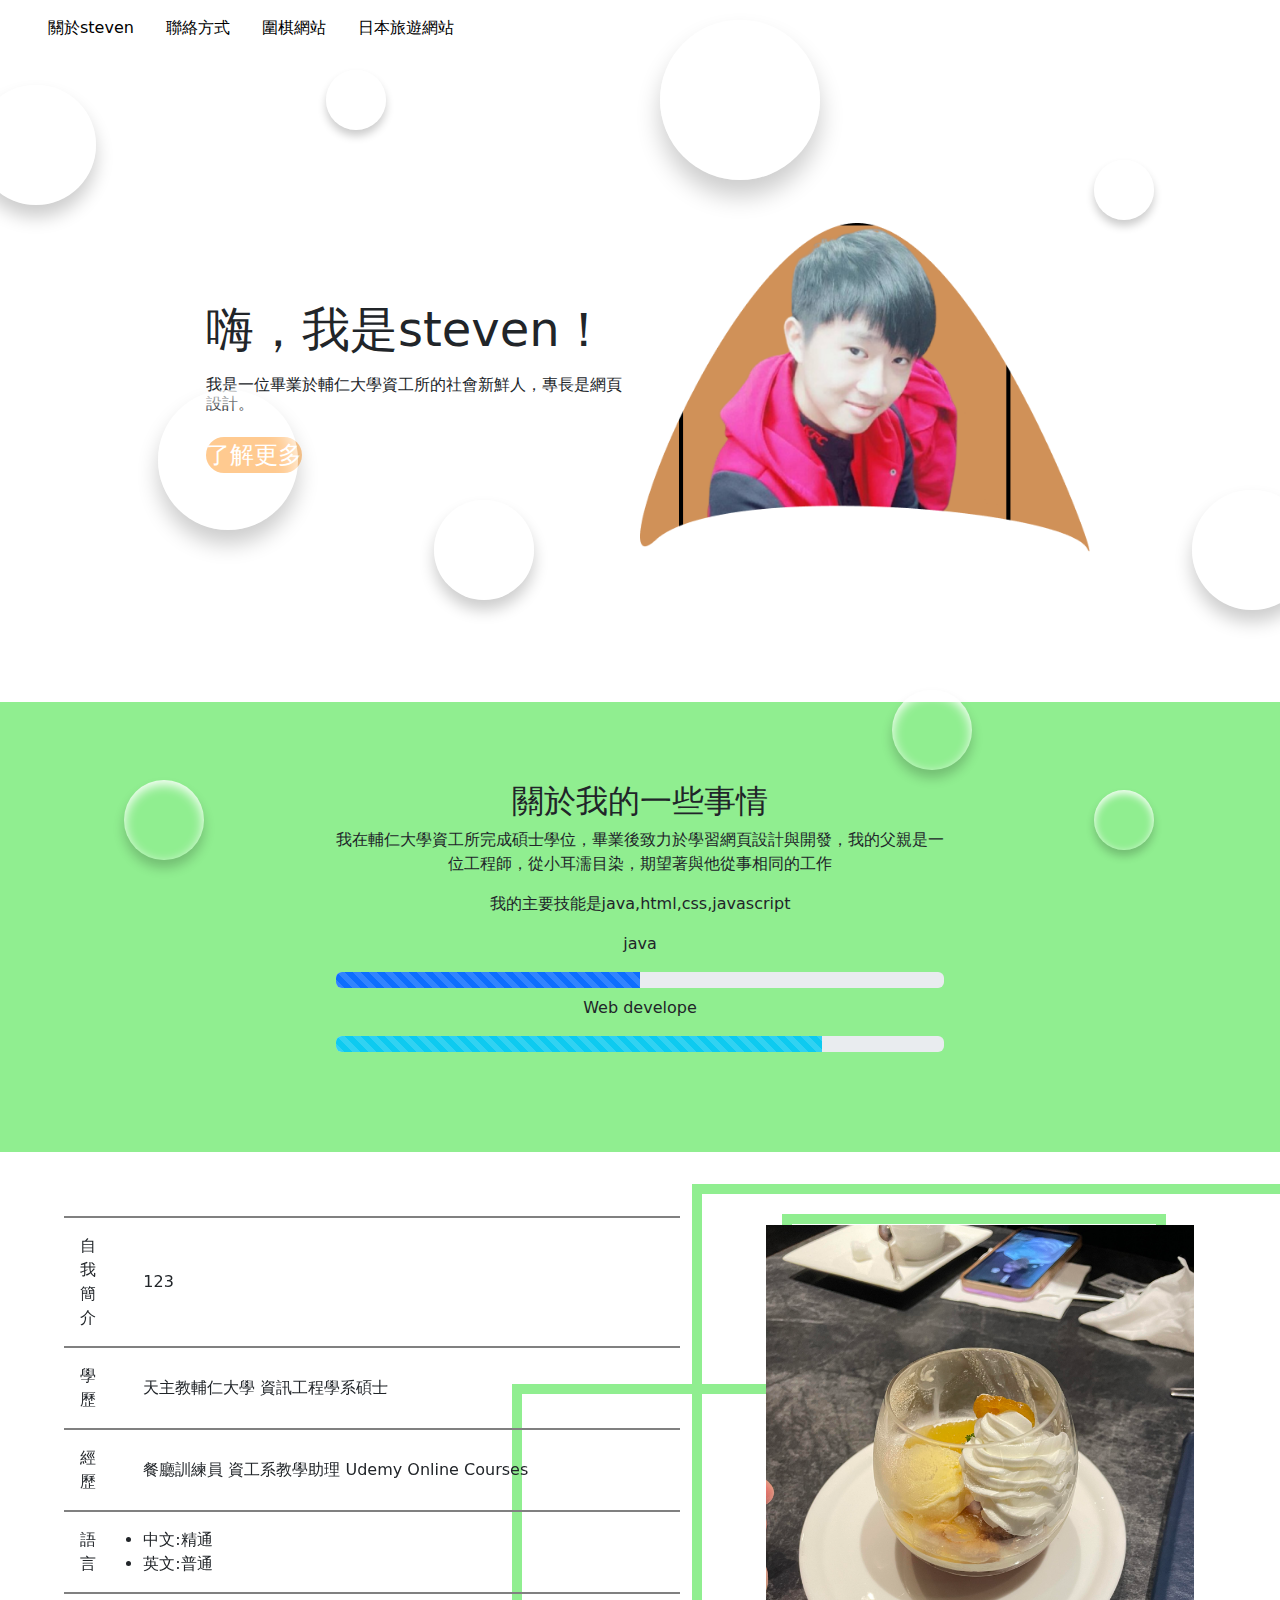
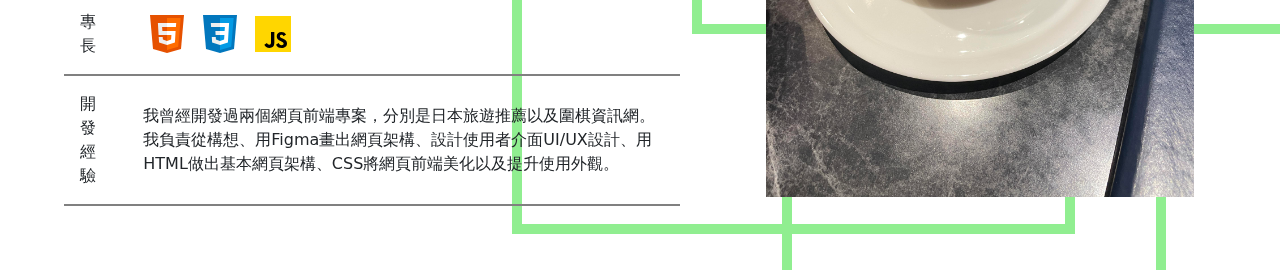
<file: index.html>
<!DOCTYPE html>
<html lang="zh-Hants">
  <head>
    <meta charset="UTF-8" />
    <meta name="viewport" content="width=device-width, initial-scale=1.0" />
    <title>steven的個人網頁</title>
    <link
      href="https://cdn.jsdelivr.net/npm/bootstrap@5.3.3/dist/css/bootstrap.min.css"
      rel="stylesheet"
      integrity="sha384-QWTKZyjpPEjISv5WaRU9OFeRpok6YctnYmDr5pNlyT2bRjXh0JMhjY6hW+ALEwIH"
      crossorigin="anonymous"
    />
    <link rel="stylesheet" href="./styles/style.css" />
    <link rel="stylesheet" href="./styles/bubble.css" />
  </head>
  <body>
    <nav>
      <ul>
        <li><a href="#">關於steven</a></li>
        <li><a href="./contact.html">聯絡方式</a></li>
        <li><a target="_blank" href="./project1/index.html">圍棋網站</a></li>
        <li>
          <a target="_blank" href="./project2/index.html">日本旅遊網站</a>
        </li>
      </ul>
    </nav>
    <main>
      <div id="background-wrap">
        <div class="bubble x1"></div>
        <div class="bubble x2"></div>
        <div class="bubble x3"></div>
        <div class="bubble x4"></div>
        <div class="bubble x5"></div>
        <div class="bubble x6"></div>
        <div class="bubble x7"></div>
        <div class="bubble x8"></div>
        <div class="bubble x9"></div>
        <div class="bubble x10"></div>
      </div>
      <section class="main-area">
        <div class="info">
          <h1>嗨，我是steven！</h1>
          <h2>我是一位畢業於輔仁大學資工所的社會新鮮人，專長是網頁設計。</h2>
          <a href="./contact.html">了解更多</a>
        </div>
        <div class="img-area">
          <img src="./images/綠背景照片.png" alt="steven的綠背景照片" />
        </div>
      </section>
      <section class="skill">
        <section class="describe">
          <h2>關於我的一些事情</h2>
          <p>
            我在輔仁大學資工所完成碩士學位，畢業後致力於學習網頁設計與開發，我的父親是一位工程師，從小耳濡目染，期望著與他從事相同的工作
          </p>
          <p>我的主要技能是java,html,css,javascript</p>
          <div class="progress-bar-area">
            <p>java</p>
            <div class="progress">
              <div
                class="progress-bar progress-bar-striped progress-bar-animated"
                role="progressbar"
                aria-valuenow="75"
                aria-valuemin="0"
                aria-valuemax="100"
                style="width: 50%"
              ></div>
            </div>
            <p>Web develope</p>
            <div class="progress">
              <div
                class="progress-bar progress-bar-striped progress-bar-animated bg-info"
                role="progressbar"
                aria-valuenow="75"
                aria-valuemin="0"
                aria-valuemax="100"
                style="width: 80%"
              ></div>
            </div>
          </div>
        </section>
      </section>
      <section class="introduction">
        <section class="intro">
          <table>
            <tr style="border-top: 2px solid gray">
              <td>自我簡介</td>
              <td>123</td>
            </tr>
            <tr>
              <td>學歷</td>
              <td>天主教輔仁大學 資訊工程學系碩士</td>
            </tr>
            <tr>
              <td>經歷</td>
              <td>
                <oi>餐廳訓練員</oi>
                <oi>資工系教學助理</oi>
                <oi>Udemy Online Courses</oi>
              </td>
            </tr>
            <tr>
              <td>語言</td>
              <td>
                <li>中文:精通</li>
                <li>英文:普通</li>
              </td>
            </tr>
            <tr>
              <td>專長</td>
              <td>
                <img src="./ICONS/icons8-html-5.svg" alt="htmlIcon" />
                <img src="./ICONS/icons8-css3.svg" alt="cssIcon" />
                <img src="./ICONS/icons8-javascript.svg" alt="JsIcon" />
              </td>
            </tr>
            <tr>
              <td>開發經驗</td>
              <td>
                我曾經開發過兩個網頁前端專案，分別是日本旅遊推薦以及圍棋資訊網。我負責從構想、用Figma畫出網頁架構、設計使用者介面UI/UX設計、用HTML做出基本網頁架構、CSS將網頁前端美化以及提升使用外觀。
              </td>
            </tr>
          </table>
        </section>
        <section class="image">
          <img src="./images/甜點.jpg" alt="甜點" />
          <div class="greenRect1"></div>
          <div class="greenRect2"></div>
          <div class="greenRect3"></div>
        </section>
      </section>
    </main>
    <script
      src="https://cdn.jsdelivr.net/npm/bootstrap@5.3.3/dist/js/bootstrap.bundle.min.js"
      integrity="sha384-YvpcrYf0tY3lHB60NNkmXc5s9fDVZLESaAA55NDzOxhy9GkcIdslK1eN7N6jIeHz"
      crossorigin="anonymous"
    ></script>
    <script src="./app.js"></script>
  </body>
</html>
</file>
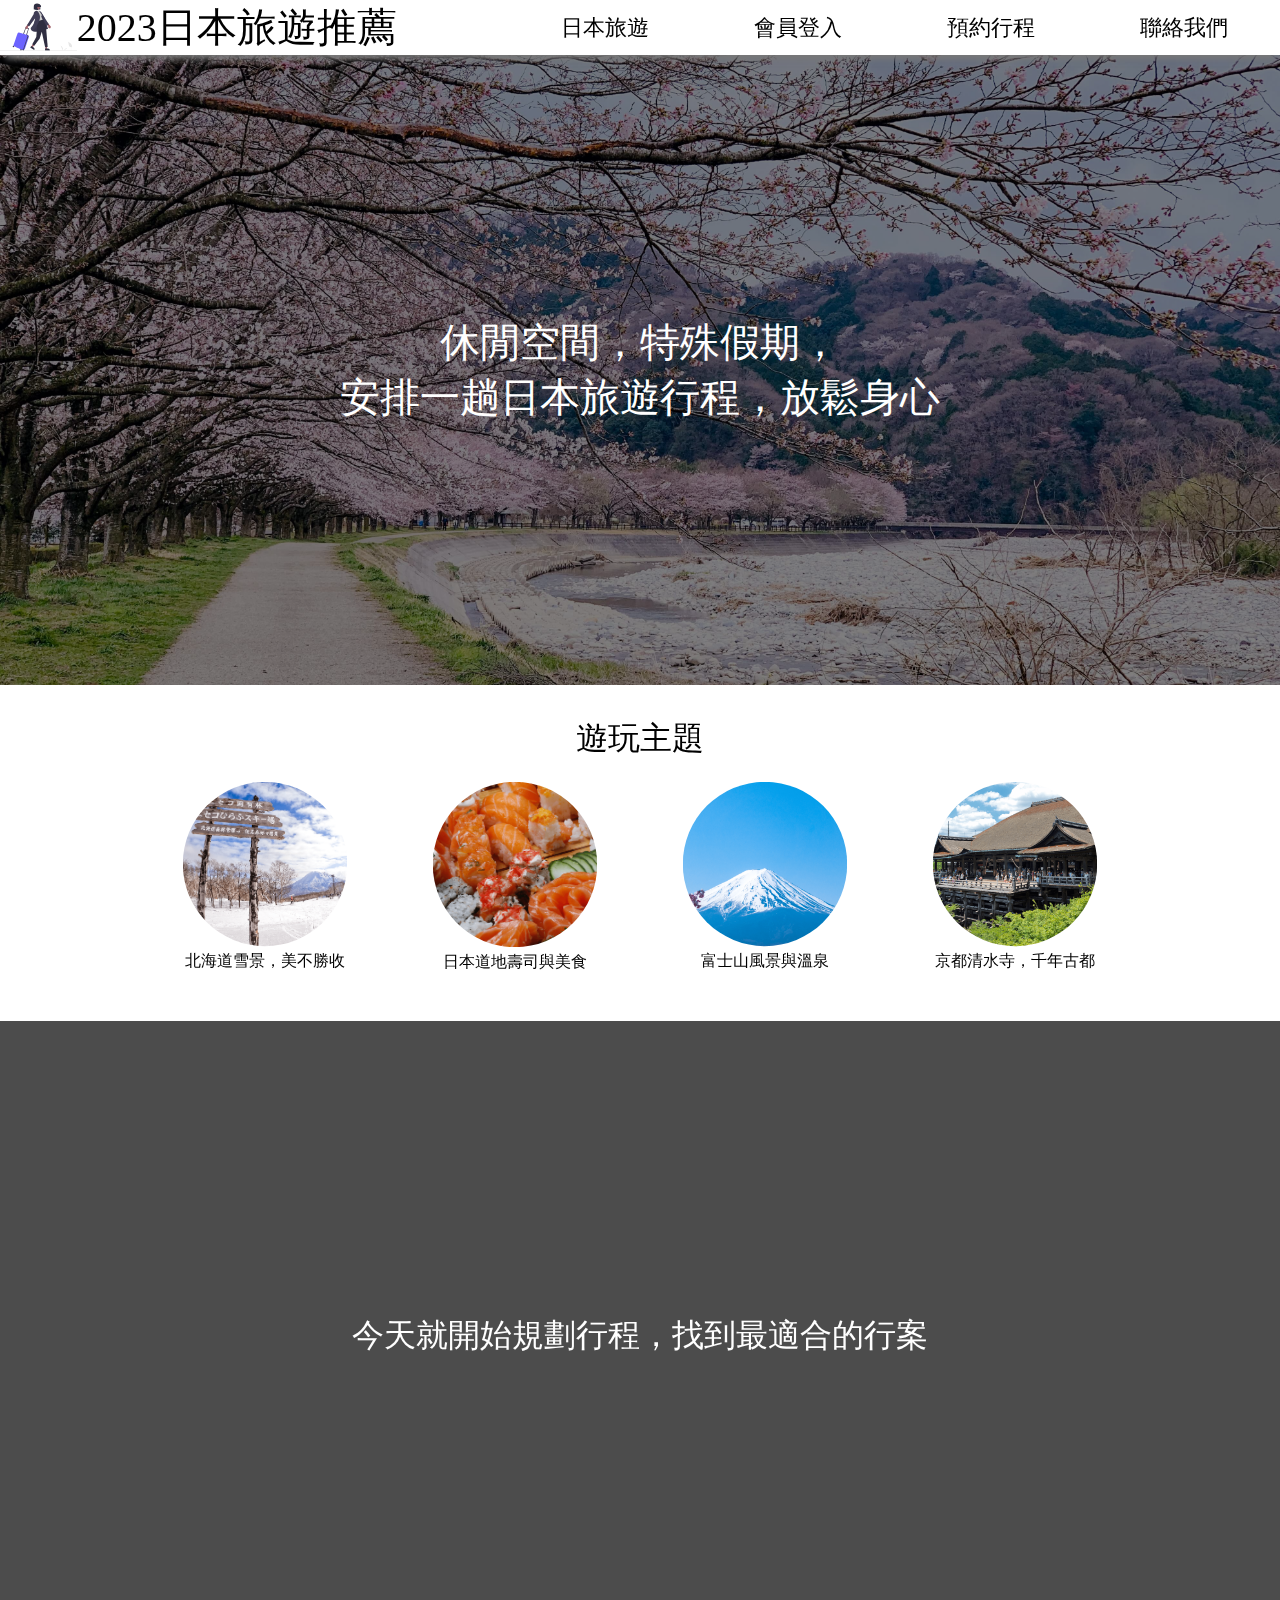
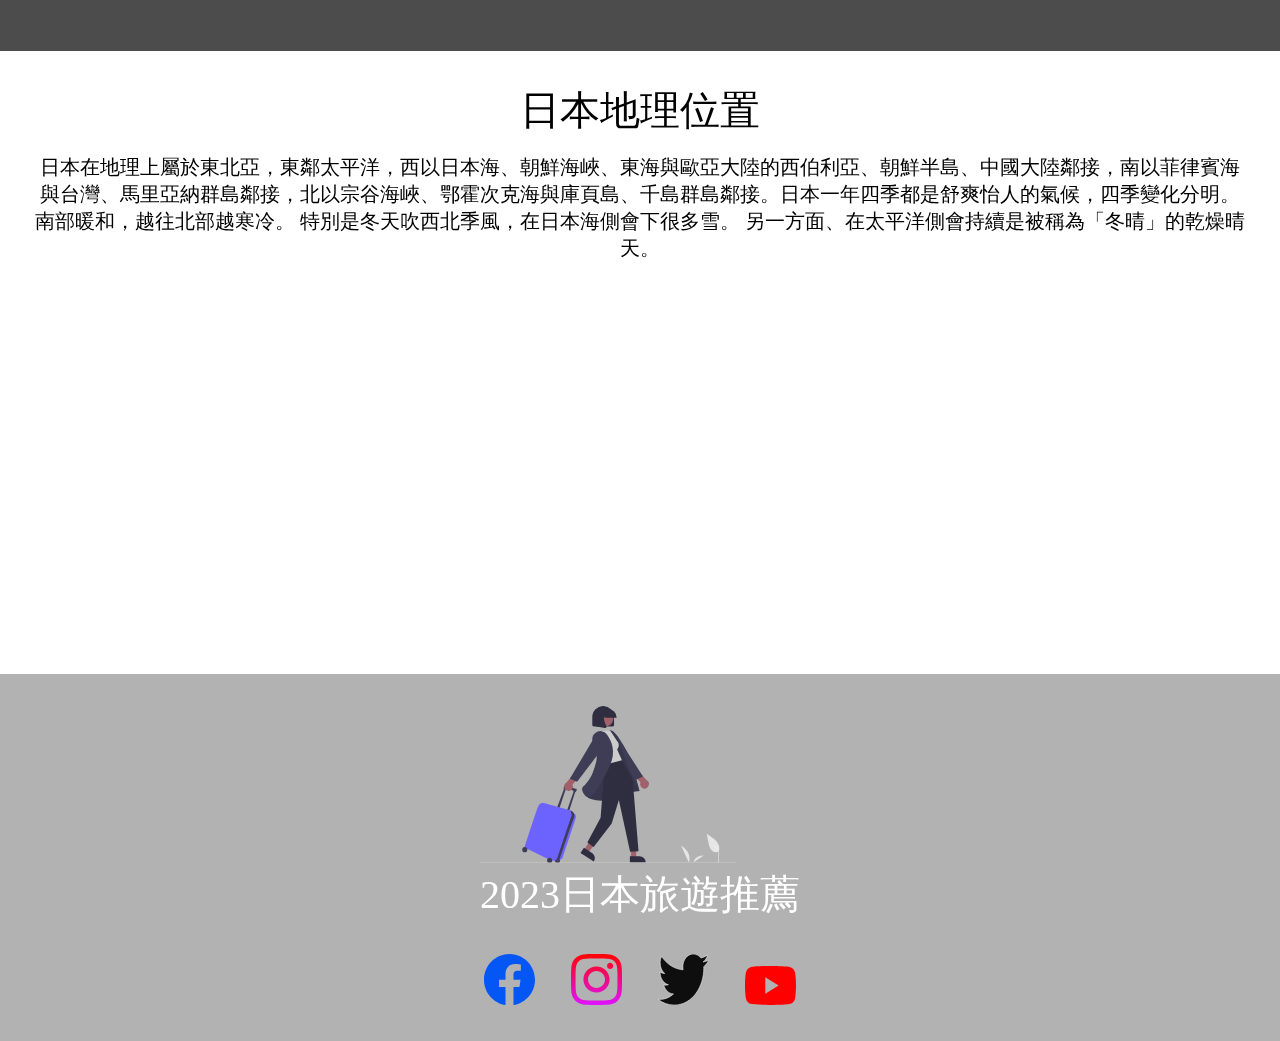
<file: project2/index.html>
<!DOCTYPE html>
<html lang="zh-Hants">
  <head>
    <meta charset="UTF-8" />
    <meta name="viewport" content="width=device-width, initial-scale=1.0" />
    <title>日本旅遊推薦</title>
    <link
      rel="stylesheet"
      href="https://cdnjs.cloudflare.com/ajax/libs/font-awesome/6.5.2/css/all.min.css"
      integrity="sha512-SnH5WK+bZxgPHs44uWIX+LLJAJ9/2PkPKZ5QiAj6Ta86w+fsb2TkcmfRyVX3pBnMFcV7oQPJkl9QevSCWr3W6A=="
      crossorigin="anonymous"
      referrerpolicy="no-referrer"
    />
    <link rel="stylesheet" href="./styles/style.css" />
  </head>
  <body>
    <img class="fixed-image" src="./images/富士山2.jpg" alt="" />
    <header>
      <section class="left">
        <img src="./images/網站Logo.svg" alt="" />
        <h1>2023日本旅遊推薦</h1>
      </section>
      <nav class="right">
        <ul>
          <li>
            <a href="#"><i class="fa-solid fa-plane"></i> 日本旅遊</a>
          </li>
          <li>
            <a href="#"
              ><i class="fa-solid fa-right-to-bracket"></i> 會員登入</a
            >
          </li>
          <li>
            <a href="#"><i class="fa-solid fa-book"></i> 預約行程</a>
          </li>
          <li>
            <a href="#"><i class="fa-solid fa-phone"></i> 聯絡我們</a>
          </li>
        </ul>
      </nav>
    </header>
    <main>
      <section class="background-img">
        <div class="filter"></div>
        <h3>休閒空間，特殊假期，<br />安排一趟日本旅遊行程，放鬆身心</h3>
      </section>
      <section class="info-circles">
        <h3>遊玩主題</h3>
        <div class="circles">
          <div class="circle">
            <img src="./images/北海道雪景.jpg" alt="" />
            <p>北海道雪景，美不勝收</p>
          </div>
          <div class="circle">
            <img src="./images/日本壽司.jpg" alt="" />
            <p>日本道地壽司與美食</p>
          </div>
          <div class="circle">
            <img src="./images/富士山.jpg" alt="" />
            <p>富士山風景與溫泉</p>
          </div>
          <div class="circle">
            <img src="./images/清水寺.jpg" alt="" />
            <p>京都清水寺，千年古都</p>
          </div>
        </div>
      </section>
      <section class="empty-container">
        <h3>今天就開始規劃行程，找到最適合的行案</h3>
      </section>
      <section class="google-map">
        <h3>日本地理位置</h3>
        <p>
          日本在地理上屬於東北亞，東鄰太平洋，西以日本海、朝鮮海峽、東海與歐亞大陸的西伯利亞、朝鮮半島、中國大陸鄰接，南以菲律賓海與台灣、馬里亞納群島鄰接，北以宗谷海峽、鄂霍次克海與庫頁島、千島群島鄰接。日本一年四季都是舒爽怡人的氣候，四季變化分明。
          南部暖和，越往北部越寒冷。
          特別是冬天吹西北季風，在日本海側會下很多雪。
          另一方面、在太平洋側會持續是被稱為「冬晴」的乾燥晴天。
        </p>
        <iframe
          src="https://www.google.com/maps/embed?pb=!1m18!1m12!1m3!1d3274420.8548594536!2d137.0664361101916!3d36.7303271081771!2m3!1f0!2f0!3f0!3m2!1i1024!2i768!4f13.1!3m3!1m2!1s0x34674e0fd77f192f%3A0xf54275d47c665244!2z5pel5pys!5e0!3m2!1szh-TW!2stw!4v1713344705532!5m2!1szh-TW!2stw"
          style="border: 0"
          allowfullscreen=""
          loading="lazy"
          referrerpolicy="no-referrer-when-downgrade"
        ></iframe>
      </section>
    </main>
    <footer>
      <section class="logo">
        <img src="./images/網站Logo.svg" alt="" />
        <h3>2023日本旅遊推薦</h3>
      </section>
      <section class="link">
        <a href="https://www.facebook.com.tw" target="_blank"
          ><img src="./Icons/facebook.svg" alt=""
        /></a>
        <a href="https://www.instagram.com" target="_blank"
          ><img src="./Icons/instagram.svg" alt=""
        /></a>
        <a href="https://www.twitter.com" target="_blank"
          ><img src="./Icons/twitter.svg" alt=""
        /></a>
        <a href="https://www.youtube.com" target="_blank"
          ><img src="./Icons/youtube.svg" alt=""
        /></a>
      </section>
    </footer>
    <script>
      setInterval(() => {
        let topBackground = document.querySelector("section.background-img");
        if (
          topBackground.style.backgroundImage == 'url("../images/日本櫻花.jpg")'
        ) {
          topBackground.style.backgroundImage = 'url("../images/京都古城.jpg")';
        } else if (
          topBackground.style.backgroundImage == 'url("../images/京都古城.jpg")'
        ) {
          topBackground.style.backgroundImage = 'url("../images/大阪街頭.jpg")';
        } else {
          topBackground.style.backgroundImage = 'url("../images/日本櫻花.jpg")';
        }
      }, 3000);
    </script>
  </body>
</html>
</file>
<file: styles/style.css>
* {
  margin: 0;
  padding: 0;
  box-sizing: border-box;
}

h1,
h2,
h3,
h4,
h5,
h6 {
  font-weight: normal;
}

body {
  overflow-x: hidden;
}
body nav {
  position: sticky;
  top: 0px;
  background-color: white;
  z-index: 5;
}
body nav ul {
  display: flex;
  padding-left: 2rem;
}
body nav ul li {
  list-style-type: none;
  margin: 1rem;
}
body nav ul li a {
  color: black;
  text-decoration: none;
  transition: all 0.1s ease;
}
body nav ul li a:hover {
  color: lightgreen;
}
body main section.main-area {
  min-height: 70vh;
  background-color: white;
  display: flex;
  flex-wrap: wrap;
  justify-content: center;
  align-items: center;
}
body main section.main-area div.info {
  flex-basis: 450px;
  padding: 1rem;
}
body main section.main-area div.info h1 {
  font-size: 3rem;
}
body main section.main-area div.info h2 {
  font-size: 1rem;
  padding-top: 0.5rem;
}
body main section.main-area div.info a {
  font-size: 1.5rem;
  display: inline-block;
  margin-top: 1rem;
  color: white;
  background-color: rgb(255, 202, 144);
  border-radius: 20px;
  text-decoration: none;
  transition: all 0.2 ease;
}
body main section.main-area div.info a:hover {
  transform: scale(1.2);
}
body main section.main-area div.img-area {
  flex-basis: 450px;
}
body main section.main-area div.img-area img {
  width: 100%;
}
body main section.skill {
  background-color: lightgreen;
  padding: 5rem 2rem;
  min-height: 50vh;
  display: flex;
  justify-content: center;
}
body main section.skill section.describe {
  width: 50%;
  text-align: center;
}
body main section.skill section.describe h2 {
  font-size: 2rem;
}
body main section.skill div.progress-bar-area p {
  margin-top: 0.5rem;
}
body main section.introduction {
  min-height: 70vh;
  display: flex;
  flex-wrap: wrap;
  padding: 2rem;
  overflow-x: auto;
}
body main section.introduction section.intro {
  padding: 2rem;
  flex: 5 0 500px;
}
body main section.introduction section.intro table {
  border-collapse: collapse;
}
body main section.introduction section.intro table tr {
  border-bottom: 2px solid gray;
  transition: all 0.2s ease;
}
body main section.introduction section.intro table tr:hover {
  background-color: lightgreen;
}
body main section.introduction section.intro table td {
  padding: 1rem;
}
body main section.introduction section.image {
  flex: 1 1 500px;
  display: flex;
  justify-content: center;
  align-items: center;
  position: relative;
}
body main section.introduction section.image img {
  width: 80%;
}
body main section.introduction section.image div.greenRect1 {
  width: 30vw;
  height: 90vh;
  border: 10px solid lightgreen;
  position: absolute;
  top: 30px;
  left: 70px;
  z-index: -1;
}
body main section.introduction section.image div.greenRect2 {
  width: 50vw;
  height: 50vh;
  border: 10px solid lightgreen;
  position: absolute;
  top: 0px;
  left: -20px;
  z-index: -1;
}
body main section.introduction section.image div.greenRect3 {
  width: 44vw;
  height: 50vh;
  border: 10px solid lightgreen;
  position: absolute;
  top: 200px;
  left: -200px;
  z-index: -1;
}

@media screen and (max-width: 500px) {
  body nav ul {
    flex-direction: column;
  }
}
@media screen and (max-width: 800px) {
  body main section.skill section.describe {
    width: 80%;
  }
  body main section.introduction section.image div.greenRect1,
  body main section.introduction section.image div.greenRect2,
  body main section.introduction section.image div.greenRect3 {
    display: none;
  }
}/*# sourceMappingURL=style.css.map */
</file>
<file: styles/bubble.css>
#background-wrap {
  position: fixed;
  top: 0;
  bottom: 0;
  left: 0;
  right: 0;
  z-index: 10;
  pointer-events: none;
}
.bubble {
  width: 200px;
  height: 200px;
  border-radius: 50%;
  position: absolute;
  box-shadow: 0px 20px 30px rgba(0, 0, 0, 0.2),
    inset 0px 10px 30px rgba(255, 255, 255, 1);
}
@keyframes animateBubble {
  0% {
    margin-top: 1000px;
  }
  100% {
    margin-top: -100%;
  }
}
@keyframes animateBubbleSide {
  0% {
    margin-left: 0px;
  }
  100% {
    margin-left: 50px;
  }
}
.x1 {
  animation: animateBubble 25s linear infinite,
    animateBubbleSide 2s ease-in-out infinite alternate;
  left: -5%;
  top: 5%;
  transform: scale(0.6);
}

.x2 {
  animation: animateBubble 20s linear infinite,
    animateBubbleSide 4s ease-in-out infinite alternate;
  left: 5%;
  top: 80%;
  transform: scale(0.4);
}
.x3 {
  animation: animateBubble 28s linear infinite,
    animateBubbleSide 2s ease-in-out infinite alternate;
  left: 10%;
  top: 40%;
  transform: scale(0.7);
}
.x4 {
  animation: animateBubble 22s linear infinite,
    animateBubbleSide 3s ease-in-out infinite alternate;
  left: 20%;
  top: 0%;
  transform: scale(0.3);
}
.x5 {
  animation: animateBubble 29s linear infinite,
    animateBubbleSide 4s ease-in-out infinite alternate;
  left: 30%;
  top: 50%;
  transform: scale(0.5);
}
.x6 {
  animation: animateBubble 21s linear infinite,
    animateBubbleSide 2s ease-in-out infinite alternate;
  left: 50%;
  top: 0%;
  transform: scale(0.8);
}
.x7 {
  animation: animateBubble 20s linear infinite,
    animateBubbleSide 2s ease-in-out infinite alternate;
  left: 65%;
  top: 70%;
  transform: scale(0.4);
}
.x8 {
  animation: animateBubble 22s linear infinite,
    animateBubbleSide 3s ease-in-out infinite alternate;
  left: 80%;
  top: 10%;
  transform: scale(0.3);
}
.x9 {
  animation: animateBubble 29s linear infinite,
    animateBubbleSide 4s ease-in-out infinite alternate;
  left: 90%;
  top: 50%;
  transform: scale(0.6);
}
.x10 {
  animation: animateBubble 26s linear infinite,
    animateBubbleSide 2s ease-in-out infinite alternate;
  left: 80%;
  top: 80%;
  transform: scale(0.3);
}
</file>
<file: project2/styles/style.css>
@charset "UTF-8";
* {
  margin: 0;
  padding: 0;
  box-sizing: border-box;
}

h1,
h2,
h3,
h4,
h5,
h6 {
  font-weight: normal;
}

body {
  position: relative;
}
body img.fixed-image {
  min-height: 100vh;
  position: fixed;
  width: 100%;
  z-index: -5;
  bottom: 0;
  left: 0;
}
body header {
  box-shadow: 0 10px 6px -6px #777;
  position: sticky;
  top: 0;
  z-index: 10;
  background-color: white;
  display: flex;
  flex-wrap: wrap;
  align-items: center;
}
body header section.left {
  display: flex;
  align-content: center;
  flex: 2 1 400px;
}
body header section.left h1 {
  font-size: 2.5rem;
}
body header section.left img {
  width: 6vw;
  height: 6vh;
}
body header nav {
  flex: 5 1 500px;
}
body header nav ul {
  display: flex;
  list-style-type: none;
  justify-content: space-around;
}
body header nav ul li a {
  color: black;
  text-decoration: none;
  font-size: 1.35rem;
  transition: all 0.2s easy;
  padding-bottom: 0.2rem;
}
body header nav ul li a:hover {
  color: blue;
  border-bottom: 3px solid blue;
}
body main section.background-img {
  min-height: 70vh;
  background-image: url("../images/日本櫻花.jpg");
  background-size: cover;
  background-position: center;
  transition: all 0.75 ease;
  position: relative;
  z-index: 0;
  display: flex;
  justify-content: center;
  align-items: center;
}
body main section.background-img div.filter {
  background-color: rgba(0, 0, 0, 0.5);
  width: 100%;
  min-height: 70vh;
  position: absolute;
  top: 0;
  left: 0;
  z-index: -1;
}
body main section.background-img h3 {
  color: white;
  font-size: 2.5rem;
  text-align: center;
}
body main section.info-circles {
  background-color: white;
  padding: 2rem 1rem;
}
body main section.info-circles h3 {
  text-align: center;
  font-size: 2rem;
}
body main section.info-circles div.circles {
  display: flex;
  flex-wrap: wrap;
  justify-content: center;
}
body main section.info-circles div.circles div.circle {
  padding: 1rem;
  flex: 0 1 250px;
  display: flex;
  flex-direction: column;
  align-items: center;
}
body main section.info-circles div.circles div.circle img {
  width: 80%;
  border-radius: 50%;
  transition: all 0.1s ease-in;
  padding: 0.3rem;
}
body main section.info-circles div.circles div.circle img:hover {
  border: 3px solid blue;
  width: 70%;
}
body main section.empty-container {
  min-height: 70vh;
  background-color: rgba(0, 0, 0, 0.7);
  display: flex;
  justify-content: center;
  align-items: center;
}
body main section.empty-container h3 {
  font-size: 2rem;
  color: white;
}
body main section.google-map {
  background-color: white;
  padding: 2rem 1rem;
  text-align: center;
}
body main section.google-map h3 {
  font-size: 2.5rem;
}
body main section.google-map p {
  font-size: 1.25rem;
  padding: 1rem;
}
body main section.google-map iframe {
  width: 100%;
  height: 40vh;
}
body footer {
  display: flex;
  padding: 2rem;
  flex-direction: column;
  align-items: center;
  color: white;
  background-color: rgba(0, 0, 0, 0.3);
}
body footer section.logo img {
  width: 20vw;
}
body footer section.logo h3 {
  font-size: 2.5rem;
}
body footer section.link {
  margin-top: 2rem;
}
body footer section.link img {
  width: 4vw;
  margin: 0rem 1rem;
}

@media screen and (max-width: 700px) {
  body header section.left {
    flex-direction: column;
  }
  body header section.left img {
    width: 50vw;
    height: 50vh;
  }
  body header nav ul {
    flex-direction: column;
  }
  body header nav ul li {
    padding: 0.5rem 0.25rem;
  }
}
/* width */
::-webkit-scrollbar {
  width: 10px;
}

/* Track */
::-webkit-scrollbar-track {
  background: #f1f1f1;
}

/* Handle */
::-webkit-scrollbar-thumb {
  background: orange;
}

/* Handle on hover */
::-webkit-scrollbar-thumb:hover {
  background: rgba(255, 0, 0, 0.471);
}/*# sourceMappingURL=style.css.map */
</file>
